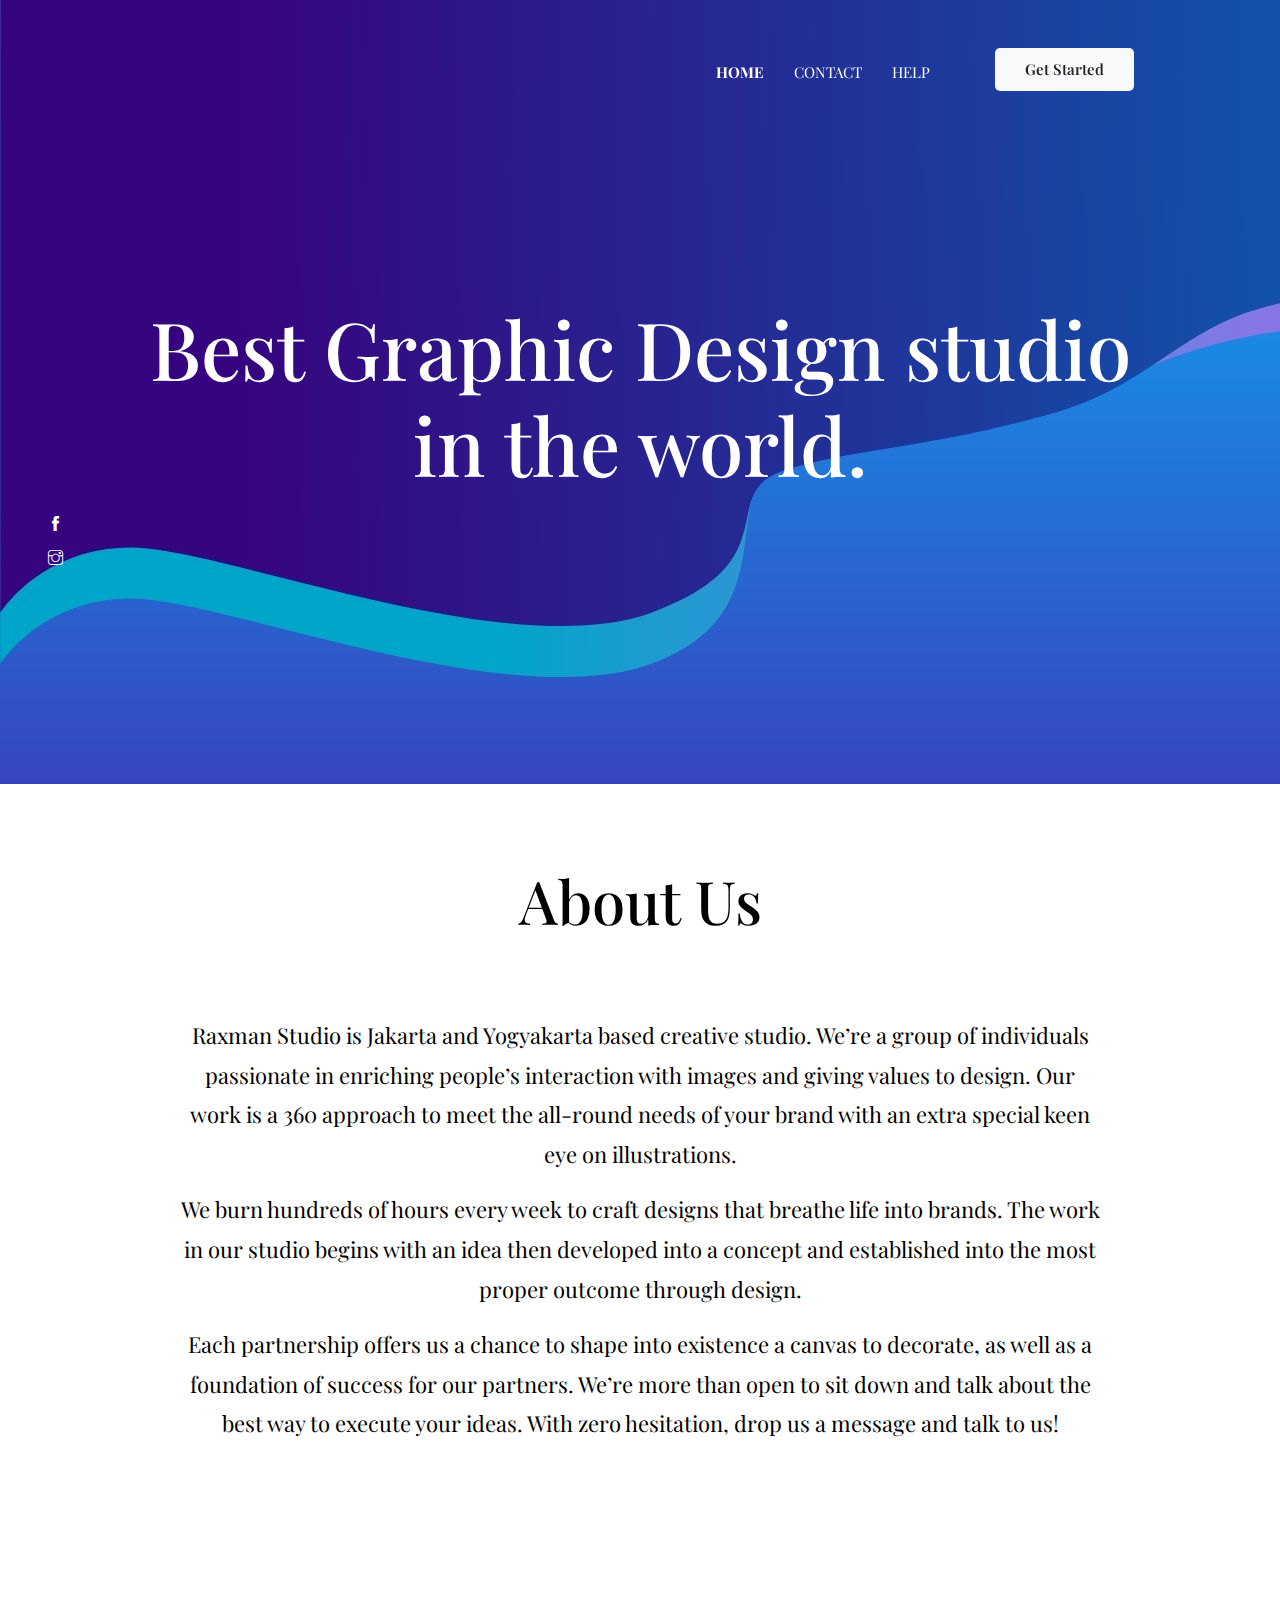
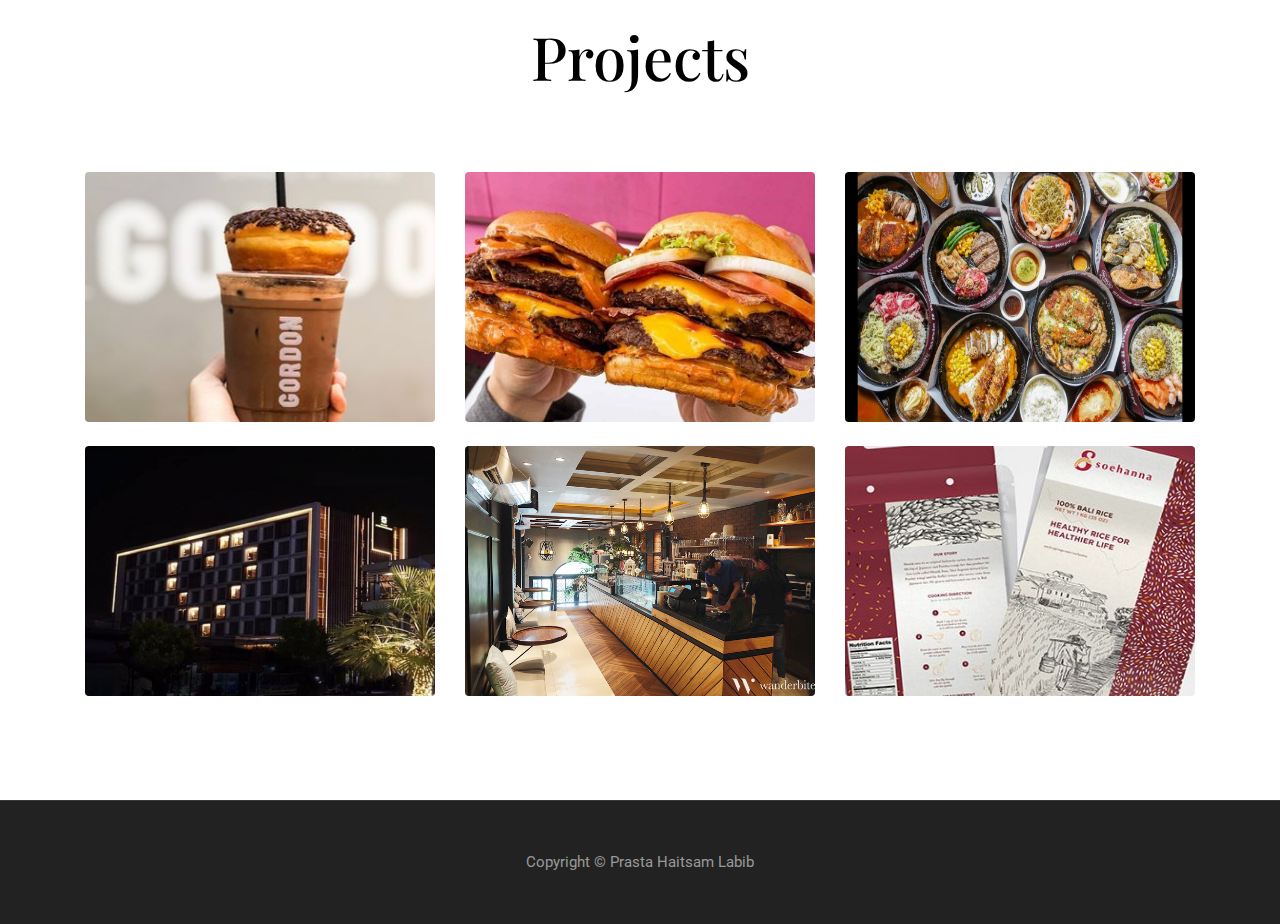
<file: index.html>
<!DOCTYPE html>
<html lang="en">
<head>
  <meta charset="utf-8">
  <title>Raxman Studio</title>
  <meta http-equiv="X-UA-Compatible" content="IE=edge">
  <meta name="description" content="Creative Portfolio Template">
  <meta name="viewport" content="width=device-width, initial-scale=1.0, maximum-scale=5.0">
  <meta name="author" content="Themefisher">
  <meta name="generator" content="Themefisher Kross Template v1.0">

  <link rel="shortcut icon" type="image/x-icon" href="assets/images/raxman_icon.png" /> 
  <link rel="stylesheet" href="assets/plugins/bootstrap/bootstrap.min.css">
  <link rel="stylesheet" href="assets/plugins/slick/slick.css">
  <link rel="stylesheet" href="assets/plugins/themify-icons/themify-icons.css">
  <link href="assets/css/style.css" rel="stylesheet">
</head>
<body>
<header class="navigation fixed-top">
  <nav class="navbar navbar-expand-lg navbar-dark">
    <button class="navbar-toggler" type="button" data-toggle="collapse" data-target="#navigation"
      aria-controls="navigation" aria-expanded="false" aria-label="Toggle navigation">
      <span class="navbar-toggler-icon"></span>
    </button>

    <div class="collapse navbar-collapse text-center" id="navigation">
      <ul class="navbar-nav ml-auto">
        <li class="nav-item active">
          <a class="nav-link" href="index.html">Home</a>
        </li>
        <li class="nav-item">
          <a class="nav-link" href="contact.html">Contact</a>
        </li>
        <li class="nav-item">
          <a class="nav-link" href="help.html">Help</a>
        </li>
        <li class="nav-item">
          <a style="margin-left: 50px;" class="btn btn-light btn-sm" href="GetStart.html">Get Started</a>
        </li>
      </ul>
    </div>
  </nav>
</header>

<section class="hero-area" id="parallax" style="background: url(assets/images/BG.jpg);">
  <div class="container">
    <div class="row">
      <div class="col-lg-11 mx-auto">
        <h1 class="text-white font-tertiary text-center">Best Graphic Design studio in the world.</h1>
      </div>
    </div>
  </div>
  <!-- social icon -->
  <ul class="list-unstyled ml-5 mt-3 position-relative zindex-1">
    <li class="mb-3"><a class="text-white" href="https://www.facebook.com/prastahaitsam"><i class="ti-facebook"></i></a></li>
    <li class="mb-3"><a class="text-white" href="https://www.instagram.com/raxmans_"><i class="ti-instagram"></i></a></li>
  </ul>
  <!-- /social icon -->
</section>
<!-- /hero area -->

<section class="section">
  <div class="container">
    <div class="row">
      <div class="col-12 text-center">
        <h2 class="section-title">About Us</h2>
      </div>
      <div class="col-lg-10 mx-auto text-center">
        <p class="font-secondary paragraph-lg text-dark">Raxman Studio is Jakarta and Yogyakarta based creative studio. We’re a group of individuals passionate in enriching people’s interaction with images and giving values to design. Our work is a 360 approach to meet the all-round needs of your brand with an extra special keen eye on illustrations.</p>
        <p class="font-secondary paragraph-lg text-dark">We burn hundreds of hours every week to craft designs that breathe life into brands. The work in our studio begins with an idea then developed into a concept and established into the most proper outcome through design.</p>
        <p class="font-secondary paragraph-lg text-dark">Each partnership offers us a chance to shape into existence a canvas to decorate, as well as a foundation of success for our partners. We’re more than open to sit down and talk about the best way to execute your ideas. With zero hesitation, drop us a message and talk to us!</p>
      </div>
    </div>
  </div>
</section>

<section class="section">
  <div class="container">
    <div class="row">
      <div class="col-12 text-center">
        <h2 class="section-title">Projects</h2>
      </div>
    </div>
    <div class="row shuffle-wrapper">
      <div class="col-lg-4 col-6 mb-4 shuffle-item">
        <div class="position-relative rounded hover-wrapper">
          <img style="height: 250px;" src="assets/images/project/picture-1571891168.jpg" alt="portfolio-image" class="img-fluid rounded w-100">
          <div class="hover-overlay">
            <div class="hover-content">
              <button type="button" class="btn btn-light btn-sm" data-toggle="modal" data-target="#Modal1">
                View
              </button>
            </div>
          </div>
        </div>
      </div>
      <div class="col-lg-4 col-6 mb-4 shuffle-item">
        <div class="position-relative rounded hover-wrapper">
          <img style="height: 250px;" src="assets/images/project/burger.jpeg" alt="portfolio-image" class="img-fluid rounded w-100">
          <div class="hover-overlay">
            <div class="hover-content">
              <button type="button" class="btn btn-light btn-sm" data-toggle="modal" data-target="#Modal2">
                View
              </button>
            </div>
          </div>
        </div>
      </div>
      <div class="col-lg-4 col-6 mb-4 shuffle-item">
        <div class="position-relative rounded hover-wrapper">
          <img style="height: 250px;" src="assets/images/project/maxresdefault.jpg" alt="portfolio-image" class="img-fluid rounded w-100">
          <div class="hover-overlay">
            <div class="hover-content">
              <button type="button" class="btn btn-light btn-sm" data-toggle="modal" data-target="#Modal3">
                View
              </button>
            </div>
          </div>
        </div>
      </div>
      <div class="col-lg-4 col-6 mb-4 shuffle-item">
        <div class="position-relative rounded hover-wrapper">
          <img style="height: 250px;" src="assets/images/project/news24_coid_1586015696.jpg" alt="portfolio-image" class="img-fluid rounded w-100">
          <div class="hover-overlay">
            <div class="hover-content">
              <button type="button" class="btn btn-light btn-sm" data-toggle="modal" data-target="#Modal4">
                View
              </button>
            </div>
          </div>
        </div>
      </div>
      <div class="col-lg-4 col-6 mb-4 shuffle-item">
        <div class="position-relative rounded hover-wrapper">
          <img style="height: 250px;" src="assets/images/project/the-hideout-gading-review-food-blogger-and-photographer-16.jpg" alt="portfolio-image" class="img-fluid rounded w-100">
          <div class="hover-overlay">
            <div class="hover-content">
              <button type="button" class="btn btn-light btn-sm" data-toggle="modal" data-target="#Modal5">
                View
              </button>
            </div>
          </div>
        </div>
      </div>
      <div class="col-lg-4 col-6 mb-4 shuffle-item">
        <div class="position-relative rounded hover-wrapper">
          <img style="height: 250px;" src="assets/images/project/c9dc268044b7e481e30c3f3ee70f0967.jpg" alt="portfolio-image" class="img-fluid rounded w-100">
          <div class="hover-overlay">
            <div class="hover-content">
              <button type="button" class="btn btn-light btn-sm" data-toggle="modal" data-target="#Modal6">
                View
              </button>
            </div>
          </div>
        </div>
      </div>
    </div>
  </div>
</section>

<footer class="bg-dark">
  <div class="border-top text-center border-dark py-5">
    <p class="mb-0 text-light">Copyright &copy; Prasta Haitsam Labib</p>
  </div>
</footer>


<script src="assets/plugins/jQuery/jquery.min.js"></script>
<script src="assets/plugins/bootstrap/bootstrap.min.js"></script>
<script src="assets/plugins/slick/slick.min.js"></script>
<script src="assets/plugins/shuffle/shuffle.min.js"></script>
<script src="assets/js/script.js"></script>
</body>

<!-- modal 1 -->
<div class="modal fade" id="Modal1" tabindex="-1" role="dialog" aria-labelledby="exampleModalLabel" aria-hidden="true">
  <div class="modal-dialog" role="document">
    <div class="modal-content">
      <div class="modal-header">
        <button type="button" class="close" data-dismiss="modal" aria-label="Close">
          <span aria-hidden="true">&times;</span>
        </button>
      </div>
      <div class="modal-body">
        <img src="assets/images/project/picture-1571891168.jpg" alt="portfolio-image" class="img-fluid rounded w-100"><hr>
        <p>Faithful in delivering homemade happiness, GORDON serves cuddly doughnuts paired with nothing but honest coffee. They bring authentic flavor to your door and warm feeling to your tummy.</p>
      </div>
    </div>
  </div>
</div>

<!-- modal 2 -->
<div class="modal fade" id="Modal2" tabindex="-1" role="dialog" aria-labelledby="exampleModalLabel" aria-hidden="true">
  <div class="modal-dialog" role="document">
    <div class="modal-content">
      <div class="modal-header">
        <button type="button" class="close" data-dismiss="modal" aria-label="Close">
          <span aria-hidden="true">&times;</span>
        </button>
      </div>
      <div class="modal-body">
        <img src="assets/images/project/burger.jpeg" alt="portfolio-image" class="img-fluid rounded w-100"><hr>
        <p>What is the way to someone’s heart? Through their stomach. We can ask and ask but will always end up with the same agreement that food, sometimes, is the answer to all questions. Flip Burger not only offer a extraordinary food, it also claims to offer good food in human style – this means using no artificial ingredients – and we just love it!</p>
      </div>
    </div>
  </div>
</div>

<!-- modal 3 -->
<div class="modal fade" id="Modal3" tabindex="-1" role="dialog" aria-labelledby="exampleModalLabel" aria-hidden="true">
  <div class="modal-dialog" role="document">
    <div class="modal-content">
      <div class="modal-header">
        <button type="button" class="close" data-dismiss="modal" aria-label="Close">
          <span aria-hidden="true">&times;</span>
        </button>
      </div>
      <div class="modal-body">
        <img src="assets/images/project/maxresdefault.jpg" alt="portfolio-image" class="img-fluid rounded w-100"><hr>
        <p>Pepperlunch is a fast food chain steak house that serves steak, pasta, curry rice, and their signature pepper rice at an affordable price. Customers are allowed to expect their meals to be served deliciously on hot plates with zero fuss. With their sizzling goodness, Pepperlunch has consistently become an all-time favorite to people.</p>
      </div>
    </div>
  </div>
</div>

<!-- modal 4 -->
<div class="modal fade" id="Modal4" tabindex="-1" role="dialog" aria-labelledby="exampleModalLabel" aria-hidden="true">
  <div class="modal-dialog" role="document">
    <div class="modal-content">
      <div class="modal-header">
        <button type="button" class="close" data-dismiss="modal" aria-label="Close">
          <span aria-hidden="true">&times;</span>
        </button>
      </div>
      <div class="modal-body">
        <img src="assets/images/project/news24_coid_1586015696.jpg" alt="portfolio-image" class="img-fluid rounded w-100"><hr>
        <p>Subsidiary but never second, Grand Ambarrukmo Hotel carries a legacy from its predecessor Royal Ambarrukmo and Plaza Ambarrukmo. Located in Yogyakarta, Grand Ambarrukmo displays ethereal heritage while paving its own path for new generation of travelers.</p>
      </div>
    </div>
  </div>
</div>

<!-- modal 5 -->
<div class="modal fade" id="Modal5" tabindex="-1" role="dialog" aria-labelledby="exampleModalLabel" aria-hidden="true">
  <div class="modal-dialog" role="document">
    <div class="modal-content">
      <div class="modal-header">
        <button type="button" class="close" data-dismiss="modal" aria-label="Close">
          <span aria-hidden="true">&times;</span>
        </button>
      </div>
      <div class="modal-body">
        <img src="assets/images/project/the-hideout-gading-review-food-blogger-and-photographer-16.jpg" alt="portfolio-image" class="img-fluid rounded w-100"><hr>
        <p>Situated in the ever-crowded Kelapa Gading, Ravelle is a neighborhood restaurant that allows guests to take a break from their past-faced life. Unlike the ephemeral food joint hype, Ravelle makes its long-lasting mark by serving homemade food with a taste that grabs the hearts of children to adults. Honest-to-goodness it is!</p>
      </div>
    </div>
  </div>
</div>

<!-- modal 6 -->
<div class="modal fade" id="Modal6" tabindex="-1" role="dialog" aria-labelledby="exampleModalLabel" aria-hidden="true">
  <div class="modal-dialog" role="document">
    <div class="modal-content">
      <div class="modal-header">
        <button type="button" class="close" data-dismiss="modal" aria-label="Close">
          <span aria-hidden="true">&times;</span>
        </button>
      </div>
      <div class="modal-body">
        <img src="assets/images/project/c9dc268044b7e481e30c3f3ee70f0967.jpg" alt="portfolio-image" class="img-fluid rounded w-100"><hr>
        <p>What tastes like home? For most Indonesian, it’s the warm aroma of newly cooked rice. Organically grown and harvested in Bali, Soehanna rice blissfully reminds us of the sweet taste of home with its alluring fragrant, savory taste, and fluffy texture.</p>
      </div>
    </div>
  </div>
</div>
</html>
</file>
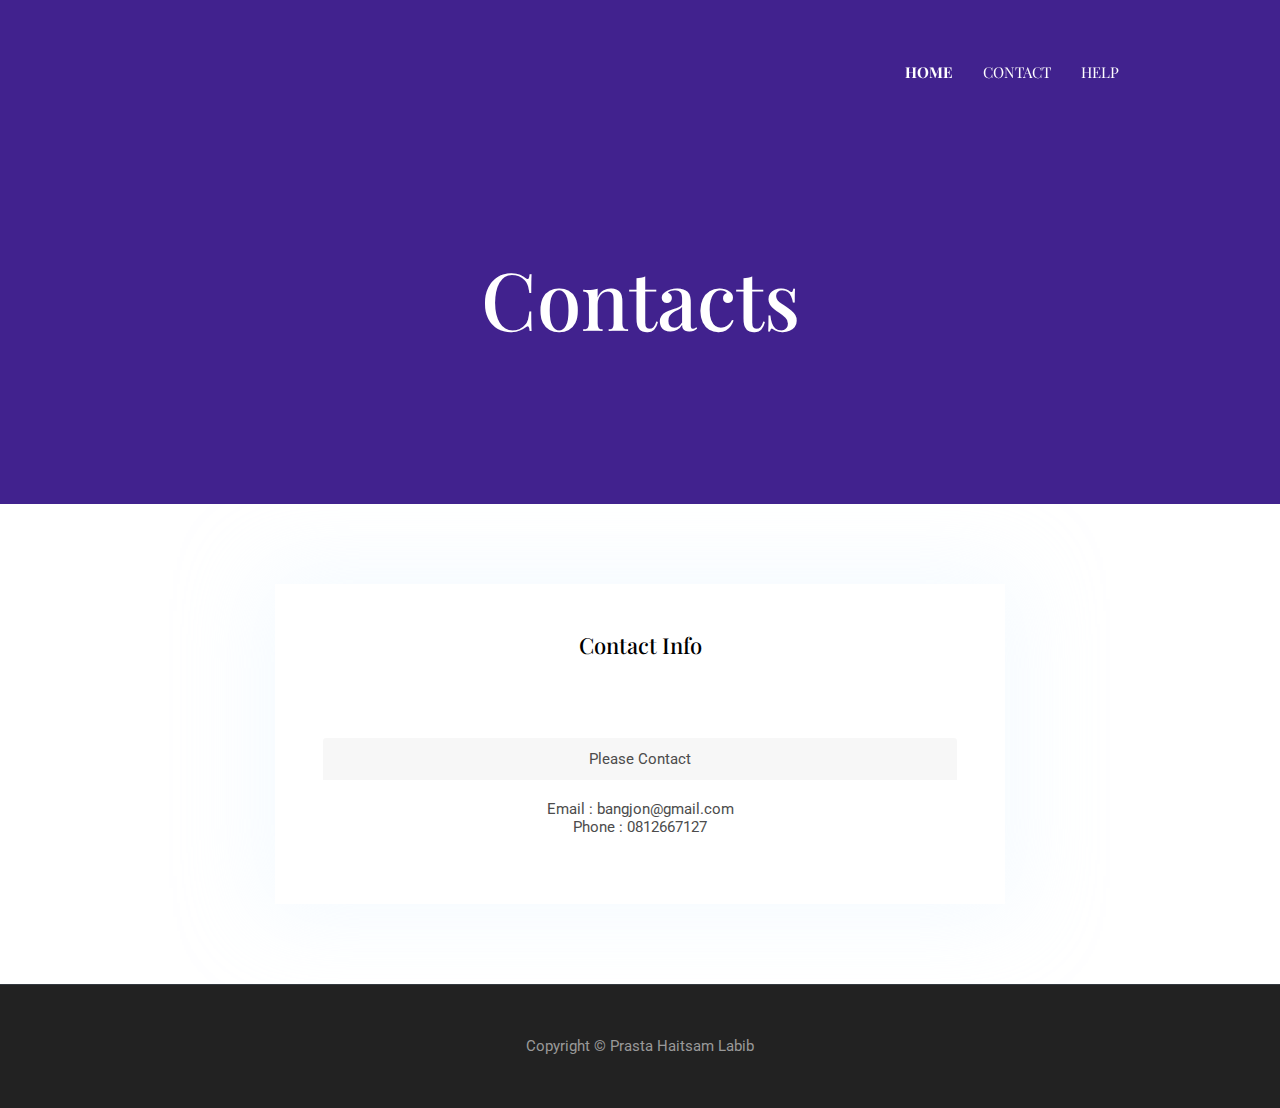
<file: contact.html>
<!DOCTYPE html>
<html lang="en">
<head>
  <meta charset="utf-8">
  <title>Raxman Studio</title>

  <meta http-equiv="X-UA-Compatible" content="IE=edge">
  <meta name="description" content="Creative Portfolio Template">
  <meta name="viewport" content="width=device-width, initial-scale=1.0, maximum-scale=5.0">
  <meta name="author" content="Themefisher">
  <meta name="generator" content="Themefisher Kross Template v1.0">

  <link rel="shortcut icon" type="image/x-icon" href="assets/images/raxman_icon.png" />
  <link rel="stylesheet" href="assets/plugins/bootstrap/bootstrap.min.css">
  <link rel="stylesheet" href="assets/plugins/slick/slick.css">
  <link rel="stylesheet" href="assets/plugins/themify-icons/themify-icons.css">
  <link href="assets/css/style.css" rel="stylesheet">
</head>
<body>
<header class="navigation fixed-top">
  <nav class="navbar navbar-expand-lg navbar-dark">
    <button class="navbar-toggler" type="button" data-toggle="collapse" data-target="#navigation"
      aria-controls="navigation" aria-expanded="false" aria-label="Toggle navigation">
      <span class="navbar-toggler-icon"></span>
    </button>

    <div class="collapse navbar-collapse text-center" id="navigation">
      <ul class="navbar-nav ml-auto">
        <li class="nav-item active">
          <a class="nav-link" href="index.html">Home</a>
        </li>
        <li class="nav-item">
          <a class="nav-link" href="contact.html">Contact</a>
        </li>
        <li class="nav-item">
          <a class="nav-link" href="help.html">Help</a>
        </li>
      </ul>
    </div>
  </nav>
</header>

<section class="page-title bg-primary position-relative">
  <div class="container">
    <div class="row">
      <div class="col-12 text-center">
        <h1 class="text-white font-tertiary">Contacts</h1>
      </div>
    </div>
  </div>
</section>

<section class="section">
  <div class="container">
    <div class="row">
      <div class="col-lg-8 mx-auto">
        <div class="bg-white rounded text-center p-5 shadow-down">
          <h4 class="mb-80">Contact Info</h4>
          <div class="card">
            <div class="card-header">
              Please Contact
            </div>
            <div class="card-body">
              Email : bangjon@gmail.com <br>
              Phone : 0812667127
            </div>
          </div>
        </div>
      </div>
    </div>
  </div>
</section>

<footer class="bg-dark">
  <div class="border-top text-center border-dark py-5">
    <p class="mb-0 text-light">Copyright &copy; Prasta Haitsam Labib</p>
  </div>
</footer>

<script src="assets/plugins/jQuery/jquery.min.js"></script>
<script src="assets/plugins/bootstrap/bootstrap.min.js"></script>
<script src="assets/plugins/slick/slick.min.js"></script>
<script src="assets/plugins/shuffle/shuffle.min.js"></script>
<script src="assets/js/script.js"></script>
</body>
</html>
</file>
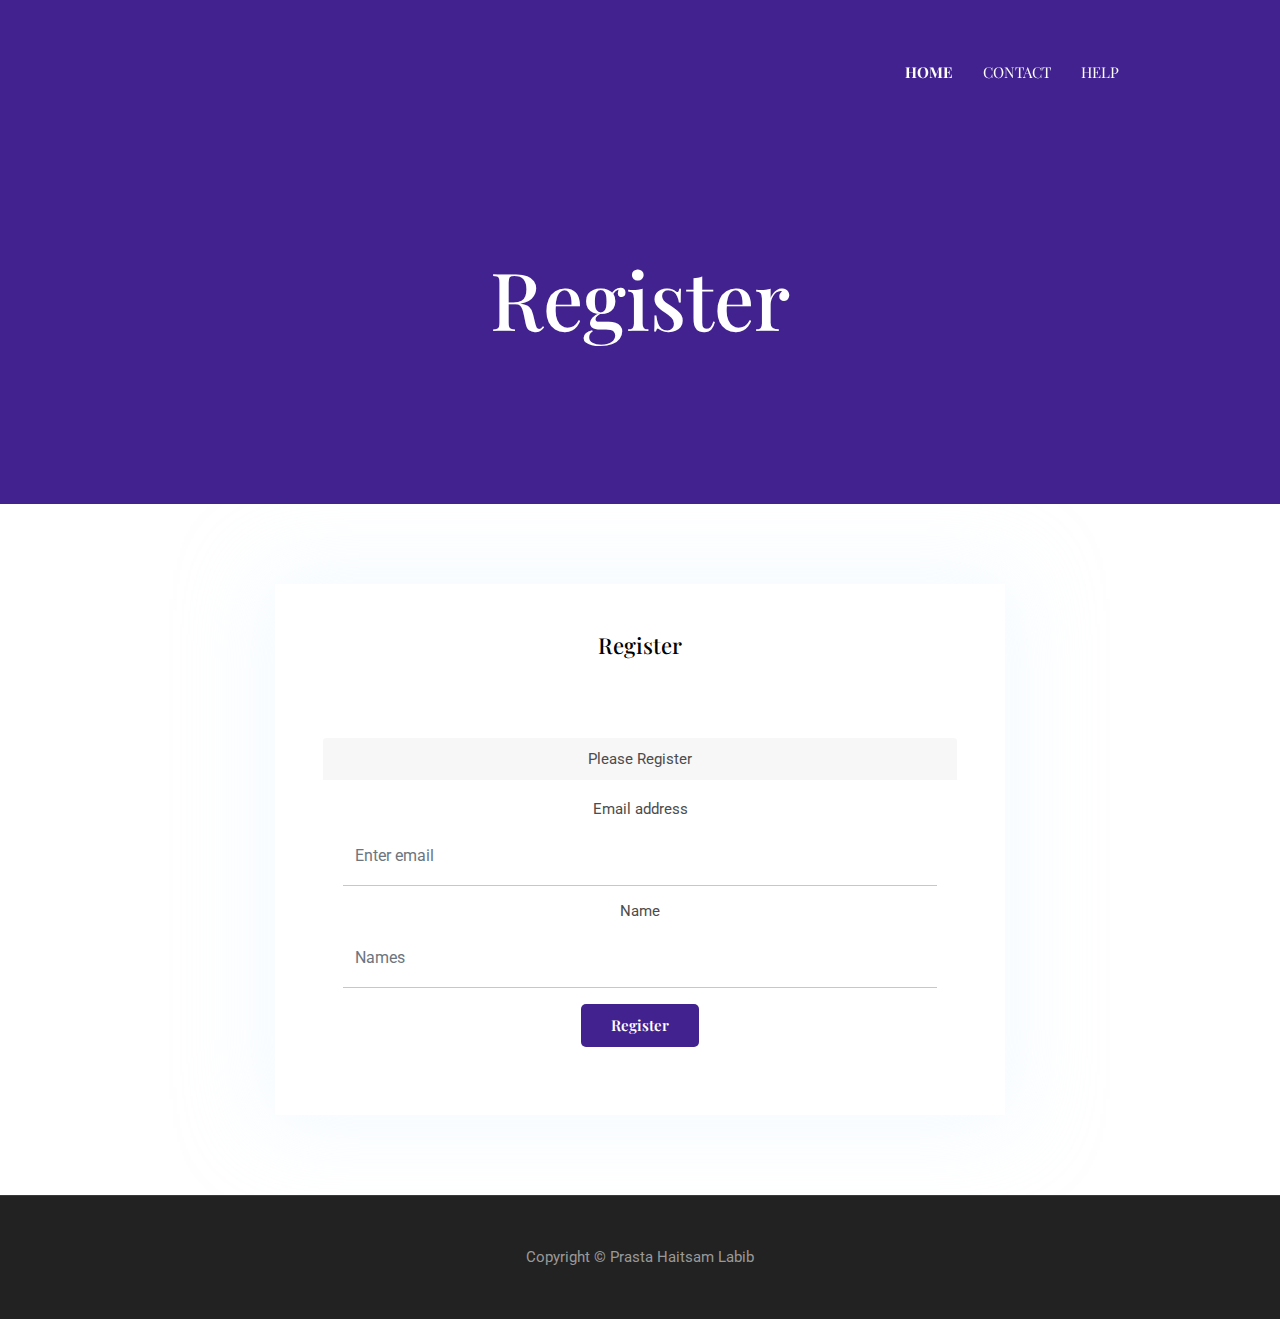
<file: GetStart.html>
<!DOCTYPE html>
<html lang="en">
<head>
  <meta charset="utf-8">
  <title>Raxman Studio</title>

  <meta http-equiv="X-UA-Compatible" content="IE=edge">
  <meta name="description" content="Creative Portfolio Template">
  <meta name="viewport" content="width=device-width, initial-scale=1.0, maximum-scale=5.0">
  <meta name="author" content="Themefisher">
  <meta name="generator" content="Themefisher Kross Template v1.0">

  <link rel="shortcut icon" type="image/x-icon" href="assets/images/raxman_icon.png" />
  <link rel="stylesheet" href="assets/plugins/bootstrap/bootstrap.min.css">
  <link rel="stylesheet" href="assets/plugins/slick/slick.css">
  <link rel="stylesheet" href="assets/plugins/themify-icons/themify-icons.css">
  <link href="assets/css/style.css" rel="stylesheet">
</head>
<body>
<header class="navigation fixed-top">
  <nav class="navbar navbar-expand-lg navbar-dark">
    <button class="navbar-toggler" type="button" data-toggle="collapse" data-target="#navigation"
      aria-controls="navigation" aria-expanded="false" aria-label="Toggle navigation">
      <span class="navbar-toggler-icon"></span>
    </button>

    <div class="collapse navbar-collapse text-center" id="navigation">
      <ul class="navbar-nav ml-auto">
        <li class="nav-item active">
          <a class="nav-link" href="index.html">Home</a>
        </li>
        <li class="nav-item">
          <a class="nav-link" href="contact.html">Contact</a>
        </li>
        <li class="nav-item">
          <a class="nav-link" href="help.html">Help</a>
        </li>
      </ul>
    </div>
  </nav>
</header>

<section class="page-title bg-primary position-relative">
  <div class="container">
    <div class="row">
      <div class="col-12 text-center">
        <h1 class="text-white font-tertiary">Register</h1>
      </div>
    </div>
  </div>
</section>

<section class="section">
  <div class="container">
    <div class="row">
      <div class="col-lg-8 mx-auto">
        <div class="bg-white rounded text-center p-5 shadow-down">
          <h4 class="mb-80">Register</h4>
          <div class="card">
            <div class="card-header">
              Please Register
            </div>
            <div class="card-body">
              <form>
                <div class="form-group">
                  <label for="exampleInputEmail1">Email address</label>
                  <input type="email" class="form-control" id="exampleInputEmail1" aria-describedby="emailHelp" placeholder="Enter email">
                </div>
                <div class="form-group">
                  <label for="exampleInputPassword1">Name</label>
                  <input type="text" class="form-control" id="exampleInputPassword1" placeholder="Names">
                </div>
                <div class="form-group form-check">
                  <input type="checkbox" class="form-check-input" id="exampleCheck1">
                </div>
                <button type="submit" class="btn btn-primary btn-sm">Register</button>
              </form>
            </div>
          </div>
        </div>
      </div>
    </div>
  </div>
</section>

<footer class="bg-dark">
  <div class="border-top text-center border-dark py-5">
    <p class="mb-0 text-light">Copyright &copy; Prasta Haitsam Labib</p>
  </div>
</footer>

<script src="assets/plugins/jQuery/jquery.min.js"></script>
<script src="assets/plugins/bootstrap/bootstrap.min.js"></script>
<script src="assets/plugins/slick/slick.min.js"></script>
<script src="assets/plugins/shuffle/shuffle.min.js"></script>
<script src="assets/js/script.js"></script>
</body>
</html>
</file>
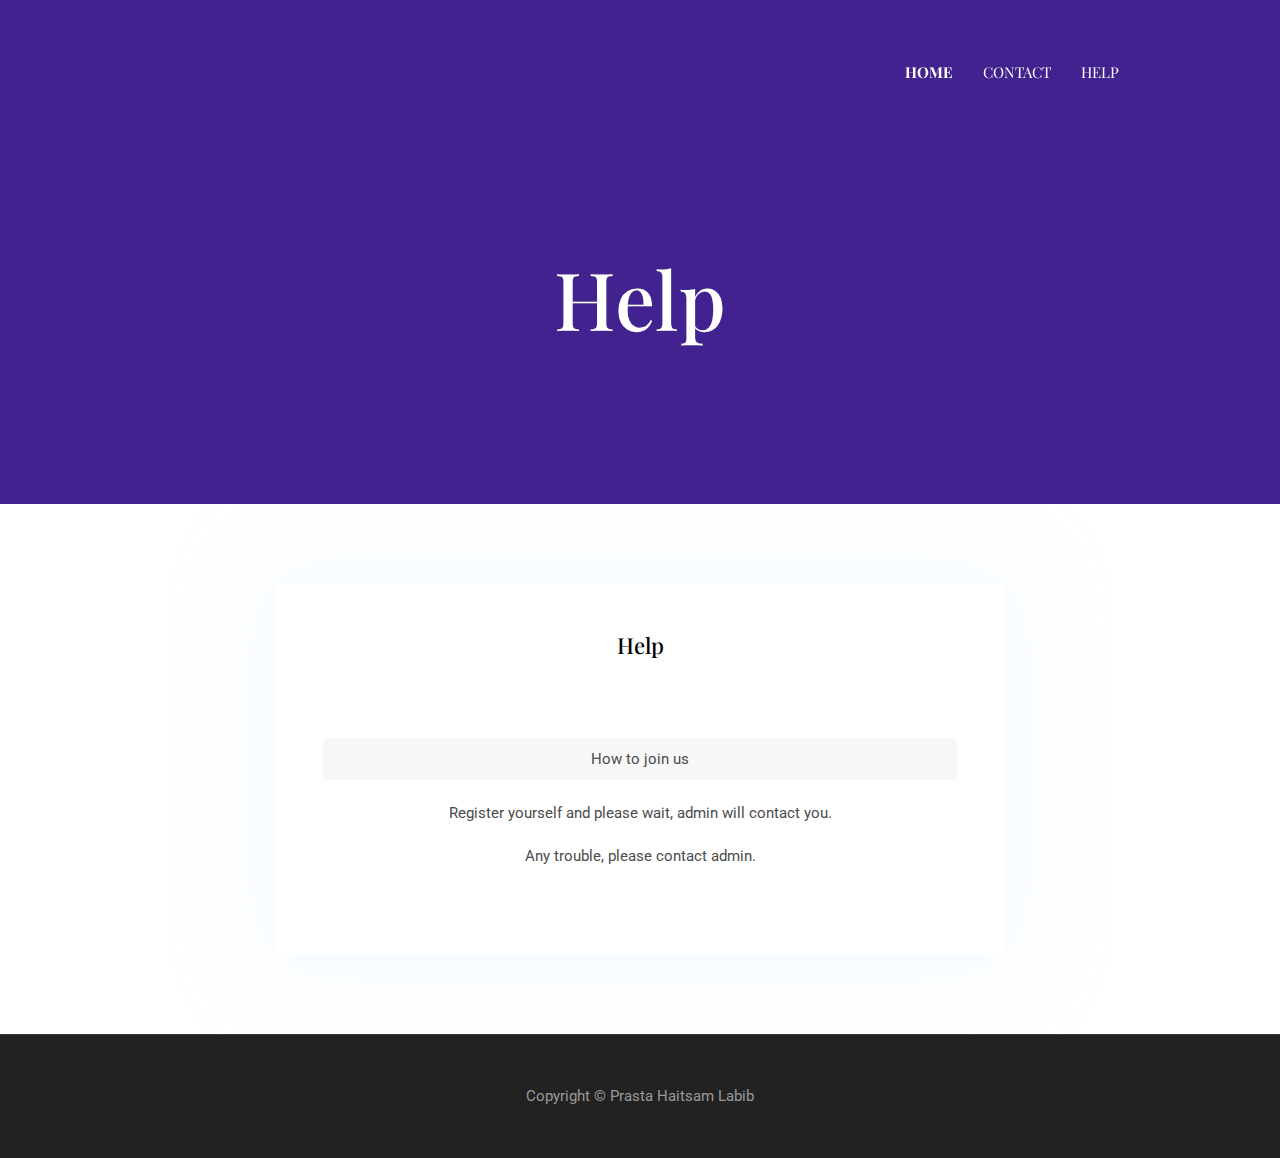
<file: help.html>
<!DOCTYPE html>
<html lang="en">
<head>
  <meta charset="utf-8">
  <title>Raxman Studio</title>

  <meta http-equiv="X-UA-Compatible" content="IE=edge">
  <meta name="description" content="Creative Portfolio Template">
  <meta name="viewport" content="width=device-width, initial-scale=1.0, maximum-scale=5.0">
  <meta name="author" content="Themefisher">
  <meta name="generator" content="Themefisher Kross Template v1.0">

  <link rel="shortcut icon" type="image/x-icon" href="assets/images/raxman_icon.png" />
  <link rel="stylesheet" href="assets/plugins/bootstrap/bootstrap.min.css">
  <link rel="stylesheet" href="assets/plugins/slick/slick.css">
  <link rel="stylesheet" href="assets/plugins/themify-icons/themify-icons.css">
  <link href="assets/css/style.css" rel="stylesheet">
</head>
<body>
<header class="navigation fixed-top">
  <nav class="navbar navbar-expand-lg navbar-dark">
    <button class="navbar-toggler" type="button" data-toggle="collapse" data-target="#navigation"
      aria-controls="navigation" aria-expanded="false" aria-label="Toggle navigation">
      <span class="navbar-toggler-icon"></span>
    </button>

    <div class="collapse navbar-collapse text-center" id="navigation">
      <ul class="navbar-nav ml-auto">
        <li class="nav-item active">
          <a class="nav-link" href="index.html">Home</a>
        </li>
        <li class="nav-item">
          <a class="nav-link" href="contact.html">Contact</a>
        </li>
        <li class="nav-item">
          <a class="nav-link" href="help.html">Help</a>
        </li>
      </ul>
    </div>
  </nav>
</header>

<section class="page-title bg-primary position-relative">
  <div class="container">
    <div class="row">
      <div class="col-12 text-center">
        <h1 class="text-white font-tertiary">Help</h1>
      </div>
    </div>
  </div>
</section>

<section class="section">
  <div class="container">
    <div class="row">
      <div class="col-lg-8 mx-auto">
        <div class="bg-white rounded text-center p-5 shadow-down">
          <h4 class="mb-80">Help</h4>
          <div class="card">
            <div class="card-header">
              How to join us
            </div>
            <div class="card-body">
              <p>Register yourself and please wait, admin will contact you.</p>
              <p>Any trouble, please contact admin.</p>
            </div>
          </div>
        </div>
      </div>
    </div>
  </div>
</section>

<footer class="bg-dark">
  <div class="border-top text-center border-dark py-5">
    <p class="mb-0 text-light">Copyright &copy; Prasta Haitsam Labib</p>
  </div>
</footer>

<script src="assets/plugins/jQuery/jquery.min.js"></script>
<script src="assets/plugins/bootstrap/bootstrap.min.js"></script>
<script src="assets/plugins/slick/slick.min.js"></script>
<script src="assets/plugins/shuffle/shuffle.min.js"></script>
<script src="assets/js/script.js"></script>
</body>
</html>
</file>
<file: assets/plugins/themify-icons/themify-icons.css>
@font-face{font-family:themify;src:url(fonts/themify.eot?-fvbane);src:url(fonts/themify.eot?#iefix-fvbane) format('embedded-opentype'),url(fonts/themify.woff?-fvbane) format('woff'),url(fonts/themify.ttf?-fvbane) format('truetype'),url(fonts/themify.svg?-fvbane#themify) format('svg');font-weight:400;font-style:normal}[class*=" ti-"],[class^=ti-]{font-family:themify;speak:none;font-style:normal;font-weight:400;font-variant:normal;text-transform:none;line-height:1;-webkit-font-smoothing:antialiased;-moz-osx-font-smoothing:grayscale}.ti-wand:before{content:"\e600"}.ti-volume:before{content:"\e601"}.ti-user:before{content:"\e602"}.ti-unlock:before{content:"\e603"}.ti-unlink:before{content:"\e604"}.ti-trash:before{content:"\e605"}.ti-thought:before{content:"\e606"}.ti-target:before{content:"\e607"}.ti-tag:before{content:"\e608"}.ti-tablet:before{content:"\e609"}.ti-star:before{content:"\e60a"}.ti-spray:before{content:"\e60b"}.ti-signal:before{content:"\e60c"}.ti-shopping-cart:before{content:"\e60d"}.ti-shopping-cart-full:before{content:"\e60e"}.ti-settings:before{content:"\e60f"}.ti-search:before{content:"\e610"}.ti-zoom-in:before{content:"\e611"}.ti-zoom-out:before{content:"\e612"}.ti-cut:before{content:"\e613"}.ti-ruler:before{content:"\e614"}.ti-ruler-pencil:before{content:"\e615"}.ti-ruler-alt:before{content:"\e616"}.ti-bookmark:before{content:"\e617"}.ti-bookmark-alt:before{content:"\e618"}.ti-reload:before{content:"\e619"}.ti-plus:before{content:"\e61a"}.ti-pin:before{content:"\e61b"}.ti-pencil:before{content:"\e61c"}.ti-pencil-alt:before{content:"\e61d"}.ti-paint-roller:before{content:"\e61e"}.ti-paint-bucket:before{content:"\e61f"}.ti-na:before{content:"\e620"}.ti-mobile:before{content:"\e621"}.ti-minus:before{content:"\e622"}.ti-medall:before{content:"\e623"}.ti-medall-alt:before{content:"\e624"}.ti-marker:before{content:"\e625"}.ti-marker-alt:before{content:"\e626"}.ti-arrow-up:before{content:"\e627"}.ti-arrow-right:before{content:"\e628"}.ti-arrow-left:before{content:"\e629"}.ti-arrow-down:before{content:"\e62a"}.ti-lock:before{content:"\e62b"}.ti-location-arrow:before{content:"\e62c"}.ti-link:before{content:"\e62d"}.ti-layout:before{content:"\e62e"}.ti-layers:before{content:"\e62f"}.ti-layers-alt:before{content:"\e630"}.ti-key:before{content:"\e631"}.ti-import:before{content:"\e632"}.ti-image:before{content:"\e633"}.ti-heart:before{content:"\e634"}.ti-heart-broken:before{content:"\e635"}.ti-hand-stop:before{content:"\e636"}.ti-hand-open:before{content:"\e637"}.ti-hand-drag:before{content:"\e638"}.ti-folder:before{content:"\e639"}.ti-flag:before{content:"\e63a"}.ti-flag-alt:before{content:"\e63b"}.ti-flag-alt-2:before{content:"\e63c"}.ti-eye:before{content:"\e63d"}.ti-export:before{content:"\e63e"}.ti-exchange-vertical:before{content:"\e63f"}.ti-desktop:before{content:"\e640"}.ti-cup:before{content:"\e641"}.ti-crown:before{content:"\e642"}.ti-comments:before{content:"\e643"}.ti-comment:before{content:"\e644"}.ti-comment-alt:before{content:"\e645"}.ti-close:before{content:"\e646"}.ti-clip:before{content:"\e647"}.ti-angle-up:before{content:"\e648"}.ti-angle-right:before{content:"\e649"}.ti-angle-left:before{content:"\e64a"}.ti-angle-down:before{content:"\e64b"}.ti-check:before{content:"\e64c"}.ti-check-box:before{content:"\e64d"}.ti-camera:before{content:"\e64e"}.ti-announcement:before{content:"\e64f"}.ti-brush:before{content:"\e650"}.ti-briefcase:before{content:"\e651"}.ti-bolt:before{content:"\e652"}.ti-bolt-alt:before{content:"\e653"}.ti-blackboard:before{content:"\e654"}.ti-bag:before{content:"\e655"}.ti-move:before{content:"\e656"}.ti-arrows-vertical:before{content:"\e657"}.ti-arrows-horizontal:before{content:"\e658"}.ti-fullscreen:before{content:"\e659"}.ti-arrow-top-right:before{content:"\e65a"}.ti-arrow-top-left:before{content:"\e65b"}.ti-arrow-circle-up:before{content:"\e65c"}.ti-arrow-circle-right:before{content:"\e65d"}.ti-arrow-circle-left:before{content:"\e65e"}.ti-arrow-circle-down:before{content:"\e65f"}.ti-angle-double-up:before{content:"\e660"}.ti-angle-double-right:before{content:"\e661"}.ti-angle-double-left:before{content:"\e662"}.ti-angle-double-down:before{content:"\e663"}.ti-zip:before{content:"\e664"}.ti-world:before{content:"\e665"}.ti-wheelchair:before{content:"\e666"}.ti-view-list:before{content:"\e667"}.ti-view-list-alt:before{content:"\e668"}.ti-view-grid:before{content:"\e669"}.ti-uppercase:before{content:"\e66a"}.ti-upload:before{content:"\e66b"}.ti-underline:before{content:"\e66c"}.ti-truck:before{content:"\e66d"}.ti-timer:before{content:"\e66e"}.ti-ticket:before{content:"\e66f"}.ti-thumb-up:before{content:"\e670"}.ti-thumb-down:before{content:"\e671"}.ti-text:before{content:"\e672"}.ti-stats-up:before{content:"\e673"}.ti-stats-down:before{content:"\e674"}.ti-split-v:before{content:"\e675"}.ti-split-h:before{content:"\e676"}.ti-smallcap:before{content:"\e677"}.ti-shine:before{content:"\e678"}.ti-shift-right:before{content:"\e679"}.ti-shift-left:before{content:"\e67a"}.ti-shield:before{content:"\e67b"}.ti-notepad:before{content:"\e67c"}.ti-server:before{content:"\e67d"}.ti-quote-right:before{content:"\e67e"}.ti-quote-left:before{content:"\e67f"}.ti-pulse:before{content:"\e680"}.ti-printer:before{content:"\e681"}.ti-power-off:before{content:"\e682"}.ti-plug:before{content:"\e683"}.ti-pie-chart:before{content:"\e684"}.ti-paragraph:before{content:"\e685"}.ti-panel:before{content:"\e686"}.ti-package:before{content:"\e687"}.ti-music:before{content:"\e688"}.ti-music-alt:before{content:"\e689"}.ti-mouse:before{content:"\e68a"}.ti-mouse-alt:before{content:"\e68b"}.ti-money:before{content:"\e68c"}.ti-microphone:before{content:"\e68d"}.ti-menu:before{content:"\e68e"}.ti-menu-alt:before{content:"\e68f"}.ti-map:before{content:"\e690"}.ti-map-alt:before{content:"\e691"}.ti-loop:before{content:"\e692"}.ti-location-pin:before{content:"\e693"}.ti-list:before{content:"\e694"}.ti-light-bulb:before{content:"\e695"}.ti-Italic:before{content:"\e696"}.ti-info:before{content:"\e697"}.ti-infinite:before{content:"\e698"}.ti-id-badge:before{content:"\e699"}.ti-hummer:before{content:"\e69a"}.ti-home:before{content:"\e69b"}.ti-help:before{content:"\e69c"}.ti-headphone:before{content:"\e69d"}.ti-harddrives:before{content:"\e69e"}.ti-harddrive:before{content:"\e69f"}.ti-gift:before{content:"\e6a0"}.ti-game:before{content:"\e6a1"}.ti-filter:before{content:"\e6a2"}.ti-files:before{content:"\e6a3"}.ti-file:before{content:"\e6a4"}.ti-eraser:before{content:"\e6a5"}.ti-envelope:before{content:"\e6a6"}.ti-download:before{content:"\e6a7"}.ti-direction:before{content:"\e6a8"}.ti-direction-alt:before{content:"\e6a9"}.ti-dashboard:before{content:"\e6aa"}.ti-control-stop:before{content:"\e6ab"}.ti-control-shuffle:before{content:"\e6ac"}.ti-control-play:before{content:"\e6ad"}.ti-control-pause:before{content:"\e6ae"}.ti-control-forward:before{content:"\e6af"}.ti-control-backward:before{content:"\e6b0"}.ti-cloud:before{content:"\e6b1"}.ti-cloud-up:before{content:"\e6b2"}.ti-cloud-down:before{content:"\e6b3"}.ti-clipboard:before{content:"\e6b4"}.ti-car:before{content:"\e6b5"}.ti-calendar:before{content:"\e6b6"}.ti-book:before{content:"\e6b7"}.ti-bell:before{content:"\e6b8"}.ti-basketball:before{content:"\e6b9"}.ti-bar-chart:before{content:"\e6ba"}.ti-bar-chart-alt:before{content:"\e6bb"}.ti-back-right:before{content:"\e6bc"}.ti-back-left:before{content:"\e6bd"}.ti-arrows-corner:before{content:"\e6be"}.ti-archive:before{content:"\e6bf"}.ti-anchor:before{content:"\e6c0"}.ti-align-right:before{content:"\e6c1"}.ti-align-left:before{content:"\e6c2"}.ti-align-justify:before{content:"\e6c3"}.ti-align-center:before{content:"\e6c4"}.ti-alert:before{content:"\e6c5"}.ti-alarm-clock:before{content:"\e6c6"}.ti-agenda:before{content:"\e6c7"}.ti-write:before{content:"\e6c8"}.ti-window:before{content:"\e6c9"}.ti-widgetized:before{content:"\e6ca"}.ti-widget:before{content:"\e6cb"}.ti-widget-alt:before{content:"\e6cc"}.ti-wallet:before{content:"\e6cd"}.ti-video-clapper:before{content:"\e6ce"}.ti-video-camera:before{content:"\e6cf"}.ti-vector:before{content:"\e6d0"}.ti-themify-logo:before{content:"\e6d1"}.ti-themify-favicon:before{content:"\e6d2"}.ti-themify-favicon-alt:before{content:"\e6d3"}.ti-support:before{content:"\e6d4"}.ti-stamp:before{content:"\e6d5"}.ti-split-v-alt:before{content:"\e6d6"}.ti-slice:before{content:"\e6d7"}.ti-shortcode:before{content:"\e6d8"}.ti-shift-right-alt:before{content:"\e6d9"}.ti-shift-left-alt:before{content:"\e6da"}.ti-ruler-alt-2:before{content:"\e6db"}.ti-receipt:before{content:"\e6dc"}.ti-pin2:before{content:"\e6dd"}.ti-pin-alt:before{content:"\e6de"}.ti-pencil-alt2:before{content:"\e6df"}.ti-palette:before{content:"\e6e0"}.ti-more:before{content:"\e6e1"}.ti-more-alt:before{content:"\e6e2"}.ti-microphone-alt:before{content:"\e6e3"}.ti-magnet:before{content:"\e6e4"}.ti-line-double:before{content:"\e6e5"}.ti-line-dotted:before{content:"\e6e6"}.ti-line-dashed:before{content:"\e6e7"}.ti-layout-width-full:before{content:"\e6e8"}.ti-layout-width-default:before{content:"\e6e9"}.ti-layout-width-default-alt:before{content:"\e6ea"}.ti-layout-tab:before{content:"\e6eb"}.ti-layout-tab-window:before{content:"\e6ec"}.ti-layout-tab-v:before{content:"\e6ed"}.ti-layout-tab-min:before{content:"\e6ee"}.ti-layout-slider:before{content:"\e6ef"}.ti-layout-slider-alt:before{content:"\e6f0"}.ti-layout-sidebar-right:before{content:"\e6f1"}.ti-layout-sidebar-none:before{content:"\e6f2"}.ti-layout-sidebar-left:before{content:"\e6f3"}.ti-layout-placeholder:before{content:"\e6f4"}.ti-layout-menu:before{content:"\e6f5"}.ti-layout-menu-v:before{content:"\e6f6"}.ti-layout-menu-separated:before{content:"\e6f7"}.ti-layout-menu-full:before{content:"\e6f8"}.ti-layout-media-right-alt:before{content:"\e6f9"}.ti-layout-media-right:before{content:"\e6fa"}.ti-layout-media-overlay:before{content:"\e6fb"}.ti-layout-media-overlay-alt:before{content:"\e6fc"}.ti-layout-media-overlay-alt-2:before{content:"\e6fd"}.ti-layout-media-left-alt:before{content:"\e6fe"}.ti-layout-media-left:before{content:"\e6ff"}.ti-layout-media-center-alt:before{content:"\e700"}.ti-layout-media-center:before{content:"\e701"}.ti-layout-list-thumb:before{content:"\e702"}.ti-layout-list-thumb-alt:before{content:"\e703"}.ti-layout-list-post:before{content:"\e704"}.ti-layout-list-large-image:before{content:"\e705"}.ti-layout-line-solid:before{content:"\e706"}.ti-layout-grid4:before{content:"\e707"}.ti-layout-grid3:before{content:"\e708"}.ti-layout-grid2:before{content:"\e709"}.ti-layout-grid2-thumb:before{content:"\e70a"}.ti-layout-cta-right:before{content:"\e70b"}.ti-layout-cta-left:before{content:"\e70c"}.ti-layout-cta-center:before{content:"\e70d"}.ti-layout-cta-btn-right:before{content:"\e70e"}.ti-layout-cta-btn-left:before{content:"\e70f"}.ti-layout-column4:before{content:"\e710"}.ti-layout-column3:before{content:"\e711"}.ti-layout-column2:before{content:"\e712"}.ti-layout-accordion-separated:before{content:"\e713"}.ti-layout-accordion-merged:before{content:"\e714"}.ti-layout-accordion-list:before{content:"\e715"}.ti-ink-pen:before{content:"\e716"}.ti-info-alt:before{content:"\e717"}.ti-help-alt:before{content:"\e718"}.ti-headphone-alt:before{content:"\e719"}.ti-hand-point-up:before{content:"\e71a"}.ti-hand-point-right:before{content:"\e71b"}.ti-hand-point-left:before{content:"\e71c"}.ti-hand-point-down:before{content:"\e71d"}.ti-gallery:before{content:"\e71e"}.ti-face-smile:before{content:"\e71f"}.ti-face-sad:before{content:"\e720"}.ti-credit-card:before{content:"\e721"}.ti-control-skip-forward:before{content:"\e722"}.ti-control-skip-backward:before{content:"\e723"}.ti-control-record:before{content:"\e724"}.ti-control-eject:before{content:"\e725"}.ti-comments-smiley:before{content:"\e726"}.ti-brush-alt:before{content:"\e727"}.ti-youtube:before{content:"\e728"}.ti-vimeo:before{content:"\e729"}.ti-twitter:before{content:"\e72a"}.ti-time:before{content:"\e72b"}.ti-tumblr:before{content:"\e72c"}.ti-skype:before{content:"\e72d"}.ti-share:before{content:"\e72e"}.ti-share-alt:before{content:"\e72f"}.ti-rocket:before{content:"\e730"}.ti-pinterest:before{content:"\e731"}.ti-new-window:before{content:"\e732"}.ti-microsoft:before{content:"\e733"}.ti-list-ol:before{content:"\e734"}.ti-linkedin:before{content:"\e735"}.ti-layout-sidebar-2:before{content:"\e736"}.ti-layout-grid4-alt:before{content:"\e737"}.ti-layout-grid3-alt:before{content:"\e738"}.ti-layout-grid2-alt:before{content:"\e739"}.ti-layout-column4-alt:before{content:"\e73a"}.ti-layout-column3-alt:before{content:"\e73b"}.ti-layout-column2-alt:before{content:"\e73c"}.ti-instagram:before{content:"\e73d"}.ti-google:before{content:"\e73e"}.ti-github:before{content:"\e73f"}.ti-flickr:before{content:"\e740"}.ti-facebook:before{content:"\e741"}.ti-dropbox:before{content:"\e742"}.ti-dribbble:before{content:"\e743"}.ti-apple:before{content:"\e744"}.ti-android:before{content:"\e745"}.ti-save:before{content:"\e746"}.ti-save-alt:before{content:"\e747"}.ti-yahoo:before{content:"\e748"}.ti-wordpress:before{content:"\e749"}.ti-vimeo-alt:before{content:"\e74a"}.ti-twitter-alt:before{content:"\e74b"}.ti-tumblr-alt:before{content:"\e74c"}.ti-trello:before{content:"\e74d"}.ti-stack-overflow:before{content:"\e74e"}.ti-soundcloud:before{content:"\e74f"}.ti-sharethis:before{content:"\e750"}.ti-sharethis-alt:before{content:"\e751"}.ti-reddit:before{content:"\e752"}.ti-pinterest-alt:before{content:"\e753"}.ti-microsoft-alt:before{content:"\e754"}.ti-linux:before{content:"\e755"}.ti-jsfiddle:before{content:"\e756"}.ti-joomla:before{content:"\e757"}.ti-html5:before{content:"\e758"}.ti-flickr-alt:before{content:"\e759"}.ti-email:before{content:"\e75a"}.ti-drupal:before{content:"\e75b"}.ti-dropbox-alt:before{content:"\e75c"}.ti-css3:before{content:"\e75d"}.ti-rss:before{content:"\e75e"}.ti-rss-alt:before{content:"\e75f"}
</file>
<file: assets/css/style.css>
@import url("https://fonts.googleapis.com/css?family=Playfair+Display:700|Roboto:400");
body {
  line-height: 1.2;
  font-family: "Roboto", sans-serif;
  -webkit-font-smoothing: antialiased;
  font-size: 15px;
  color: #4c4c4c;
}

p, .paragraph {
  font-weight: 400;
  color: #4c4c4c;
  font-size: 15px;
  line-height: 1.8;
  font-family: "Roboto", sans-serif;
}
p-lg, .paragraph-lg {
  font-size: 22px;
}

h1, h2, h3, h4, h5, h6 {
  color: #000;
  font-family: "Playfair Display", serif;
  line-height: 1.2;
}

h1, .h1 {
  font-size: 80px;
}
@media (max-width: 991px) {
  h1, .h1 {
    font-size: 65px;
  }
}

h2, .h2 {
  font-size: 60px;
}
@media (max-width: 991px) {
  h2, .h2 {
    font-size: 50px;
  }
}

h3, .h3 {
  font-size: 40px;
}

h4, .h4 {
  font-size: 22px;
}

h5, .h5 {
  font-size: 18px;
}

h6, .h6 {
  font-size: 14px;
}

/* Button style */
.btn {
  font-size: 22px;
  font-family: "Playfair Display", serif;
  text-transform: capitalize;
  padding: 16px 44px;
  border-radius: 5px;
  font-weight: 600;
  border: 0;
  position: relative;
  z-index: 1;
  transition: 0.2s ease;
}
.btn:focus {
  outline: 0;
  box-shadow: none !important;
}
.btn:active {
  box-shadow: none;
}
.btn-sm {
  font-size: 15px;
  padding: 10px 30px;
}
.btn-xs {
  padding: 5px 10px;
  font-size: 15px;
}

.btn-primary {
  background: #41228e;
  color: #fff;
}
.btn-primary:active {
  background: #542cb7 !important;
}
.btn-primary:hover {
  background: #542cb7;
}
.btn-primary.focus, .btn-primary.active {
  background: #542cb7 !important;
  box-shadow: none !important;
}

.btn-transparent {
  background: transparent;
  color: #41228e;
  font-weight: bold;
}
.btn-transparent:active, .btn-transparent:hover {
  color: #41228e;
}

body {
  background-color: #fff;
  overflow-x: hidden;
}

::-moz-selection {
  background: #542cb7;
  color: #fff;
}

::selection {
  background: #542cb7;
  color: #fff;
}

/* preloader */
.preloader {
  position: fixed;
  top: 0;
  left: 0;
  right: 0;
  bottom: 0;
  background-color: #fff;
  z-index: 999;
  display: flex;
  align-items: center;
  justify-content: center;
}

ol,
ul {
  list-style-type: none;
  margin: 0px;
}

img {
  vertical-align: middle;
  border: 0;
}

a,
a:hover,
a:focus {
  text-decoration: none;
}

a,
button,
select {
  cursor: pointer;
  transition: 0.2s ease;
}
a:focus,
button:focus,
select:focus {
  outline: 0;
}

a.text-dark:hover {
  color: #41228e !important;
}

a:hover {
  color: #41228e;
}

.slick-slide {
  outline: 0;
}

.section {
  padding-top: 80px;
  padding-bottom: 80px;
}
.section-title {
  margin-bottom: 80px;
  font-family: "Playfair Display", serif;
}

.bg-cover {
  background-size: cover;
  background-position: center center;
  background-repeat: no-repeat;
}

/* overlay */
.overlay {
  position: relative;
}
.overlay::before {
  position: absolute;
  content: "";
  height: 100%;
  width: 100%;
  top: 0;
  left: 0;
  background: #000;
  opacity: 0.5;
}

.outline-0 {
  outline: 0 !important;
}

.d-unset {
  display: unset !important;
}

.bg-primary {
  background: #41228e !important;
}

.bg-gray {
  background: #eaeaea !important;
}

.text-primary {
  color: #41228e !important;
}

.text-color {
  color: #4c4c4c;
}

.text-dark {
  color: #000 !important;
}

.text-light {
  color: #999999 !important;
}

.mb-10 {
  margin-bottom: 10px !important;
}

.mb-20 {
  margin-bottom: 20px !important;
}

.mb-30 {
  margin-bottom: 30px !important;
}

.mb-40 {
  margin-bottom: 40px !important;
}

.mb-50 {
  margin-bottom: 50px !important;
}

.mb-60 {
  margin-bottom: 60px !important;
}

.mb-70 {
  margin-bottom: 70px !important;
}

.mb-80 {
  margin-bottom: 80px !important;
}

.mb-90 {
  margin-bottom: 90px !important;
}

.mb-100 {
  margin-bottom: 100px !important;
}

.zindex-1 {
  z-index: 1;
}

.rounded-lg {
  border-radius: 15px;
}

.overflow-hidden {
  overflow: hidden;
}

.font-secondary {
  font-family: "Playfair Display", serif !important;
}

.font-tertiary {
  font-family: "Playfair Display", serif !important;
}

.shadow {
  box-shadow: 0px 18px 39.1px 6.9px rgba(224, 241, 255, 0.34) !important;
}

.bg-dark {
  background-color: #222222 !important;
}

/* icon */
.icon {
  font-size: 45px;
}

.icon-bg {
  height: 100px;
  width: 100px;
  line-height: 100px;
  text-align: center;
}

.icon-light {
  color: #c8d5ef;
}

/* /icon */
/* slick slider */
.slick-dots {
  text-align: center;
  padding-left: 0;
}
.slick-dots li {
  display: inline-block;
  margin: 2px;
}
.slick-dots li.slick-active button {
  background: #fff;
  width: 25px;
}
.slick-dots li button {
  height: 6px;
  width: 12px;
  background: rgba(255, 255, 255, 0.5);
  color: transparent;
  border-radius: 10px;
  overflow: hidden;
  transition: 0.2s ease;
  border: 0;
}

/* /slick slider */
/* form */
.form-control {
  border: 0;
  border-radius: 0;
  border-bottom: 1px solid #c7c7c7;
  height: 60px;
}
.form-control:focus {
  border-color: #41228e;
  outline: 0;
  box-shadow: none !important;
}

textarea.form-control {
  height: 120px;
}

/* /form */
/* card */
.card {
  border: 0;
}
.card-header {
  border: 0;
}
.card-footer {
  border: 0;
}

/* /card */
.navigation {
  padding: 40px 130px;
  transition: 0.3s ease;
}
.navigation.nav-bg {
  background-color: #41228e;
  padding: 15px 100px;
}
@media (max-width: 991px) {
  .navigation.nav-bg {
    padding: 15px 20px;
  }
}
@media (max-width: 991px) {
  .navigation {
    padding: 20px;
    background: #41228e;
  }
}

.navbar .nav-item .nav-link {
  font-family: "Playfair Display", serif;
  text-transform: uppercase;
  padding: 15px;
}
.navbar .nav-item.active {
  font-weight: bold;
}

.navbar-dark .navbar-nav .nav-link {
  color: #fff;
}

.hero-area {
  padding: 300px 0 200px;
  position: relative;
  background: url(assets/images/BG.jpg);
}
@media (max-width: 767px) {
  .hero-area {
    padding: 250px 0 150px;
    overflow: hidden;
  }
}
.hero-area h1 {
  position: relative;
  z-index: 2;
}

.layer {
  position: absolute;
  z-index: 1;
}

#l1 {
  bottom: 0;
  left: 0;
}

#l2 {
  top: 190px;
  left: -250px;
}

#l3 {
  top: 200px;
  left: 40%;
}

#l4 {
  top: 200px;
  right: 40%;
}

#l5 {
  top: 100px;
  right: -150px;
}

#l6 {
  bottom: -20px;
  left: 10%;
}

#l7 {
  bottom: 100px;
  left: 20%;
}

#l8 {
  bottom: 160px;
  right: 45%;
}

#l9 {
  bottom: 100px;
  right: -10px;
}

.layer-bg {
  position: absolute;
  bottom: 0;
  left: 0;
}

/* skills */
.progress-wrapper {
  height: 130px;
  overflow: hidden;
}

.wave {
  position: absolute;
  width: 100%;
  height: 100%;
}
.wave::before, .wave::after {
  content: "";
  position: absolute;
  width: 800px;
  height: 800px;
  bottom: 0;
  left: 50%;
  background-color: rgba(255, 255, 255, 0.4);
  border-radius: 45%;
  transform: translateX(-50%) rotate(0);
  -webkit-animation: rotate 6s linear infinite;
          animation: rotate 6s linear infinite;
  z-index: 10;
}
.wave::after {
  border-radius: 47%;
  background-color: rgba(255, 255, 255, 0.9);
  transform: translateX(-50%) rotate(0);
  -webkit-animation: rotate 10s linear -5s infinite;
          animation: rotate 10s linear -5s infinite;
  z-index: 20;
}

@-webkit-keyframes rotate {
  50% {
    transform: translateX(-50%) rotate(180deg);
  }
  100% {
    transform: translateX(-50%) rotate(360deg);
  }
}

@keyframes rotate {
  50% {
    transform: translateX(-50%) rotate(180deg);
  }
  100% {
    transform: translateX(-50%) rotate(360deg);
  }
}
/* /skills */
/* education */
.edu-bg-image {
  position: absolute;
  left: 0;
  top: -300px;
  z-index: -1;
}

/* /education */
/* service */
.hover-bg-primary {
  transition: 0.3s ease;
}
.hover-bg-primary:hover {
  background: #41228e;
}
.hover-bg-primary:hover * {
  color: #fff;
}

.active-bg-primary {
  transition: 0.3s ease;
  background: #41228e;
}
.active-bg-primary * {
  color: #fff;
}

.hover-shadow {
  transition: 0.2s ease;
}
.hover-shadow:hover {
  box-shadow: 0px 18px 40px 8px rgba(224, 241, 255, 0.54) !important;
}

/* /service */
/* portfolio */
.hover-wrapper {
  overflow: hidden;
}
.hover-wrapper img {
  transition: 0.3s ease;
  transform: scale(1.1);
}
.hover-wrapper:hover img {
  transform: scale(1);
}
.hover-wrapper:hover .hover-overlay {
  opacity: 1;
  visibility: visible;
}

.hover-overlay {
  position: absolute;
  height: 100%;
  width: 100%;
  border-radius: inherit;
  top: 0;
  left: 0;
  background: rgba(0, 0, 0, 0.3);
  opacity: 0;
  visibility: hidden;
  transition: 0.3s ease;
}

.hover-content {
  position: absolute;
  top: 50%;
  transform: translateY(-50%);
  left: 0;
  right: 0;
  text-align: center;
}

/* /portfolio */
/* testimonial */
.testimonial-content strong {
  color: #2bfdff;
  font-weight: normal;
}

.testimonial-bg-shapes .container {
  position: relative;
  z-index: 1;
}
.testimonial-bg-shapes .bg-map {
  position: absolute;
  left: 50%;
  top: 50%;
  transform: translate(-50%, -50%);
}
.testimonial-bg-shapes .bg-shape-1 {
  position: absolute;
  left: 100px;
  top: -50px;
}
.testimonial-bg-shapes .bg-shape-2 {
  position: absolute;
  right: 150px;
  top: 50px;
}
.testimonial-bg-shapes .bg-shape-3 {
  position: absolute;
  right: 50px;
  top: 200px;
}
.testimonial-bg-shapes .bg-shape-4 {
  position: absolute;
  left: 100px;
  bottom: 200px;
}
.testimonial-bg-shapes .bg-shape-5 {
  position: absolute;
  right: 200px;
  bottom: -50px;
}

/* /testimonial */
/* footer */
.footer-section {
  padding-top: 200px;
}

.section-on-footer {
  margin-bottom: -250px;
}

.shadow-down {
  position: relative;
}
.shadow-down::before {
  position: absolute;
  content: "";
  box-shadow: 0px 0px 80.75px 14.25px rgba(224, 241, 255, 0.34);
  height: 100%;
  width: 100%;
  left: 0;
  top: 0;
  z-index: -1;
}

/* /footer */
.card-lg {
  flex-direction: row-reverse;
  align-items: center;
}
@media (max-width: 991px) {
  .card-lg {
    flex-direction: column;
  }
}

blockquote {
  display: inline-block;
  padding: 20px 25px;
  background: #eaeaea;
  border-left: 3px solid #41228e;
  font-style: italic;
  font-size: 22px;
  line-height: 1.7;
}

.content * {
  margin-bottom: 20px;
}
.content strong {
  font-family: "Playfair Display", serif;
  font-size: 22px;
  font-weight: normal;
  color: #000;
  display: inherit;
  line-height: 1.5;
}

.page-title-alt {
  padding: 350px 0 70px;
}

.border-thick {
  border: 10px solid;
}

.drag-lg-top {
  margin-top: -230px;
}
@media (max-width: 991px) {
  .drag-lg-top {
    margin-top: 0;
  }
}

.page-title-alt .container {
  position: relative;
  z-index: 1;
}
.page-title-alt .bg-shape-1 {
  position: absolute;
  left: 0;
  top: 0;
  height: 100%;
}
.page-title-alt .bg-shape-2 {
  position: absolute;
  left: 70px;
  top: 100px;
}
.page-title-alt .bg-shape-3 {
  position: absolute;
  left: 30%;
  top: 50px;
  transform: rotate(180deg);
}
.page-title-alt .bg-shape-4 {
  position: absolute;
  left: 100px;
  bottom: 100px;
}
.page-title-alt .bg-shape-5 {
  position: absolute;
  left: 40%;
  bottom: -25px;
}
.page-title-alt .bg-shape-6 {
  position: absolute;
  bottom: 100px;
  right: -100px;
}

.page-title {
  padding: 250px 0 150px;
}
.page-title .container {
  position: relative;
  z-index: 1;
}
.page-title .bg-shape-1 {
  position: absolute;
  left: 0;
  bottom: 0;
  width: 100%;
}
.page-title .bg-shape-2 {
  position: absolute;
  left: -20px;
  top: -10px;
}
.page-title .bg-shape-3 {
  position: absolute;
  left: 10%;
  top: 100px;
}
.page-title .bg-shape-4 {
  position: absolute;
  left: 50%;
  top: -20px;
}
.page-title .bg-shape-5 {
  position: absolute;
  left: 90px;
  bottom: -50px;
  transform: rotate(180deg);
}
.page-title .bg-shape-6 {
  position: absolute;
  right: 20%;
  bottom: -20px;
}
.page-title .bg-shape-7 {
  position: absolute;
  right: -220px;
  bottom: -100px;
}

.filter-controls li {
  cursor: pointer;
}
.filter-controls li.active {
  font-weight: bold;
}
/*# sourceMappingURL=style.css.map */
</file>
